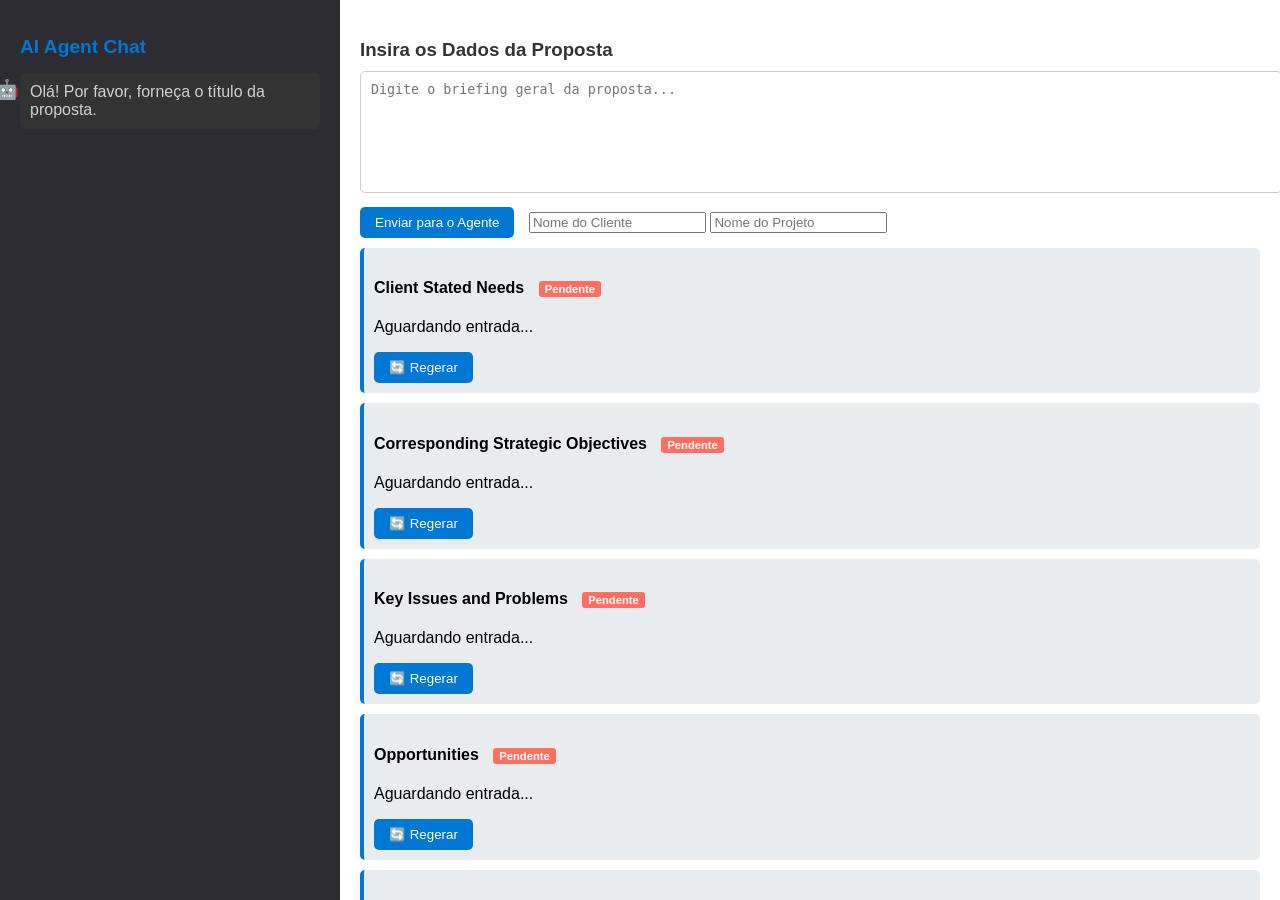
<file: frontend/index.html>
<!DOCTYPE html>
<html lang="en">
<head>
<meta charset="UTF-8">
<meta name="viewport" content="width=device-width, initial-scale=1.0">
<title>AI Proposal Assistant</title>
<style>
        body {
            font-family: 'Segoe UI', Tahoma, Geneva, Verdana, sans-serif;
            background: #f4f4f4;
            margin: 0;
            padding: 0;
            display: flex;
            height: 100vh;
        }
        .sidebar {
            width: 300px;
            background: #2c2c32;
            color: #d0d0d0;
            padding: 20px;
            overflow-y: auto;
        }
        .sidebar h2 {
            color: #0078d4;
            font-size: 1.2em;
            margin-bottom: 15px;
        }
        .agent-message {
            background: #333;
            padding: 10px;
            margin-bottom: 10px;
            border-radius: 5px;
            position: relative;
        }
        .agent-message::before {
            content: '🤖';
            position: absolute;
            left: -25px;
            top: 5px;
            font-size: 1.2em;
        }
        .input-area {
            flex-grow: 1;
            padding: 20px;
            background: #fff;
            overflow-y: auto;
        }
        .input-area h3 {
            color: #333;
            margin-bottom: 10px;
        }
        textarea {
            width: 100%;
            height: 100px;
            padding: 10px;
            margin-bottom: 10px;
            border: 1px solid #ccc;
            border-radius: 5px;
            resize: none;
        }
        button {
            background: #0078d4;
            color: white;
            border: none;
            padding: 8px 15px;
            border-radius: 5px;
            cursor: pointer;
            transition: background 0.3s;
            margin-right: 10px;
        }
        button:hover {
            background: #005bb5;
        }
        .organized-section {
            background: #e9ecef;
            padding: 10px;
            margin-top: 10px;
            border-left: 4px solid #0078d4;
            border-radius: 5px;
            position: relative;
        }
        .status {
            font-size: 0.7em;
            color: #fff;
            padding: 2px 6px;
            border-radius: 3px;
            margin-left: 10px;
        }
        .status.pending { background: #ff6f61; }
        .status.completed { background: #4caf50; }
        .loading {
            font-style: italic;
            color: #666;
        }
</style>
</head>
<body>
<div class="sidebar">
<h2>AI Agent Chat</h2>
<div class="agent-message" id="message-0">Olá! Por favor, forneça o título da proposta.</div>
<!-- More messages will be added dynamically -->
</div>
<div class="input-area">


<h3>Insira os Dados da Proposta</h3>
<textarea id="general-input" placeholder="Digite o briefing geral da proposta..."></textarea>
<button onclick="sendGeneralInput()">Enviar para o Agente</button>
<input id="client-name" placeholder="Nome do Cliente">
<input id="project-name" placeholder="Nome do Projeto">
<div class="organized-section" data-section="Client Stated Needs">
    <h4>Client Stated Needs <span class="status pending">Pendente</span></h4>
    <p id="clientNeeds">Aguardando entrada...</p>
    <button class="regenerate-btn" onclick="regenerateSection('Client Stated Needs')">🔄 Regerar</button>
</div>
<div class="organized-section" data-section="Corresponding Strategic Objectives">
    <h4>Corresponding Strategic Objectives <span class="status pending">Pendente</span></h4>
    <p id="strategicObjectives">Aguardando entrada...</p>
    <button class="regenerate-btn" onclick="regenerateSection('Corresponding Strategic Objectives')">🔄 Regerar</button>
</div>
<div class="organized-section" data-section="Key Issues and Problems">
    <h4>Key Issues and Problems <span class="status pending">Pendente</span></h4>
    <p id="keyIssues">Aguardando entrada...</p>
    <button class="regenerate-btn" onclick="regenerateSection('Key Issues and Problems')">🔄 Regerar</button>
</div>
<div class="organized-section" data-section="Opportunities">
    <h4>Opportunities <span class="status pending">Pendente</span></h4>
    <p id="opportunities">Aguardando entrada...</p>
    <button class="regenerate-btn" onclick="regenerateSection('Opportunities')">🔄 Regerar</button>
</div>
<div class="organized-section" data-section="Client Value Objectives">
    <h4>Client Value Objectives <span class="status pending">Pendente</span></h4>
    <p id="clientValueObjectives">Aguardando entrada...</p>
    <button class="regenerate-btn" onclick="regenerateSection('Client Value Objectives')">🔄 Regerar</button>
</div>
<div class="organized-section" data-section="Corresponding Solution Components">
    <h4>Corresponding Solution Components <span class="status pending">Pendente</span></h4>
    <p id="solutionComponents">Aguardando entrada...</p>
    <button class="regenerate-btn" onclick="regenerateSection('Corresponding Solution Components')">🔄 Regerar</button>
    <br/>
</div>
<!-- Adicione após as seções -->
<button id="generate-slide-btn" onclick="generateSlide()">🖼️ Gerar Slide</button>
<div id="slide-preview"></div>
<button onclick="prevSlide()">⬅️ Anterior  </button>
<!-- Adicione ao final da sua página principal -->
<button onclick="window.location.href='solution_price.html'">  Próximo ➡️</button>
<br/>
<br/>
<button onclick="saveCurrentSlide()">💾 Salvar Slide</button>
<button onclick="showHistory()">📜 Ver Histórico</button>
<div id="slide-history" style="display:none; background:#fff; border:1px solid #ccc; padding:10px; margin-top:10px;"></div>


</div>
</div>
 
<script>
        let dataIndex = 0;
        const sections = [
            "Client Stated Needs",
            "Corresponding Strategic Objectives",
            "Key Issues and Problems",
            "Opportunities",
            "Client Value Objectives",
            "Corresponding Solution Components"
        ];
        let slides = [];
        let currentSlide = 0;

        async function sendGeneralInput() {
            const generalInput = document.getElementById('general-input').value.trim();
            if (!generalInput) {
                alert("Por favor, digite o briefing geral da proposta.");
                return;
            }

            // Atualiza status para "Processando" em todas as seções
            sections.forEach(section => {
                const sectionDiv = document.querySelector(`.organized-section[data-section="${section}"]`);
                const contentP = sectionDiv.querySelector('p');
                const statusSpan = sectionDiv.querySelector('.status');
                contentP.textContent = "Processando...";
                statusSpan.textContent = "Processando";
                statusSpan.classList.remove('pending', 'completed');
                statusSpan.classList.add('pending');
            });

            try {
                const response = await fetch('http://localhost:8000/generate', {
                    method: 'POST',
                    headers: { 'Content-Type': 'application/json' },
                    body: JSON.stringify({ briefing: generalInput }),
                });

                if (!response.ok) {
                    throw new Error(`Erro na resposta: ${response.status}`);
                }

                const data = await response.json();
                // data é um objeto: { "Client Stated Needs": "...", ... }

                sections.forEach(section => {
                    const sectionDiv = document.querySelector(`.organized-section[data-section="${section}"]`);
                    const contentP = sectionDiv.querySelector('p');
                    const statusSpan = sectionDiv.querySelector('.status');
                    const promptDesc = data[`${section}_prompt`] || "";

                    if (data[section]) {
                        //contentP.textContent = data[section];
                        //contentP.innerHTML = `<strong>PROMPT:</strong> ${promptDesc}<br/><br/>${data[section]}`;
                        contentP.innerHTML = `${data[section]}`;
                        statusSpan.textContent = "Concluído";
                        statusSpan.classList.remove('pending');
                        statusSpan.classList.add('completed');
                    } else {
                        contentP.textContent = "Sem conteúdo gerado para essa seção.";
                        statusSpan.textContent = "Pendente";
                        statusSpan.classList.remove('completed');
                        statusSpan.classList.add('pending');
                    }
                });

            } catch (error) {
                alert("Erro ao processar a solicitação: " + error.message);
                // Reverte status para pendente
                sections.forEach(section => {
                    const sectionDiv = document.querySelector(`.organized-section[data-section="${section}"]`);
                    const contentP = sectionDiv.querySelector('p');
                    const statusSpan = sectionDiv.querySelector('.status');
                    contentP.textContent = "Aguardando entrada...";
                    statusSpan.textContent = "Pendente";
                    statusSpan.classList.remove('completed');
                    statusSpan.classList.add('pending');
                });
            }
        }
        
        async function regenerateSection(section) {
            const generalInput = document.getElementById('general-input').value.trim();
            if (!generalInput) {
                alert("Por favor, digite o briefing geral da proposta para regerar a seção.");
                return;
            }
            const sectionDiv = document.querySelector(`.organized-section[data-section="${section}"]`);
            const contentP = sectionDiv.querySelector('p');
            const statusSpan = sectionDiv.querySelector('.status');
            contentP.textContent = "Processando...";
            statusSpan.textContent = "Processando";
            statusSpan.classList.remove('pending', 'completed');
            statusSpan.classList.add('pending');

            try {
                const response = await fetch('http://localhost:8000/generate-section', {
                    method: 'POST',
                    headers: { 'Content-Type': 'application/json' },
                    body: JSON.stringify({ section: section, content: generalInput }),
                });

                if (!response.ok) {
                    throw new Error(`Erro na resposta: ${response.status}`);
                }

                const data = await response.json();
                const promptDesc = data.prompt || "";
                if (data.refined_text) {
                    //contentP.innerHTML = `<strong>PROMPT:</strong> ${promptDesc}<br/><br/>${data.refined_text}`;
                    contentP.innerHTML = `${data.refined_text}`;
                    statusSpan.textContent = "Concluído";
                    statusSpan.classList.remove('pending');
                    statusSpan.classList.add('completed');
                } else {
                    contentP.textContent = "Sem conteúdo gerado para essa seção.";
                    statusSpan.textContent = "Pendente";
                    statusSpan.classList.remove('completed');
                    statusSpan.classList.add('pending');
                }
            } catch (error) {
                contentP.textContent = "Erro ao processar.";
                statusSpan.textContent = "Pendente";
                statusSpan.classList.remove('completed');
                statusSpan.classList.add('pending');
            }
        }
        
        function showSlide(index) {
            const preview = document.getElementById('slide-preview');
            preview.innerHTML = slides[index] || "<em>Nenhum slide gerado ainda.</em>";
        }

        async function generateSlide() {
            // Coleta os textos das seções
            const slideData = {};
            sections.forEach(section => {
                const sectionDiv = document.querySelector(`.organized-section[data-section="${section}"]`);
                const contentP = sectionDiv.querySelector('p');
                slideData[section] = contentP.innerHTML;
            });

            try {
                const response = await fetch('http://localhost:8000/generate-slide', {
                    method: 'POST',
                    headers: { 'Content-Type': 'application/json' },
                    body: JSON.stringify(slideData),
                });

                if (!response.ok) {
                    throw new Error(`Erro ao gerar slide: ${response.status}`);
                }

                const data = await response.json();
                // Exibe o slide gerado (HTML ou imagem)
                slides.push(data.slide_html);
                currentSlide = slides.length - 1;
                showSlide(currentSlide);

                // Salva no backend
                await fetch('http://localhost:8000/save-slide', {
                    method: 'POST',
                    headers: { 'Content-Type': 'application/json' },
                    body: JSON.stringify({
                        client_name: document.getElementById('client-name').value,
                        project_name: document.getElementById('project-name').value,
                        slide_html: data.slide_html
                    }),
                });
            } catch (error) {
                document.getElementById('slide-preview').innerHTML = "Erro ao gerar slide.";
            }
        }

        function nextSlide() {
            if (currentSlide < slides.length - 1) {
                currentSlide++;
                showSlide(currentSlide);
            }
        }

        function prevSlide() {
            if (currentSlide > 0) {
                currentSlide--;
                showSlide(currentSlide);
            }
        }

        async function saveCurrentSlide() {
            if (!slides[currentSlide]) return;
            await fetch('http://localhost:8000/save-slide', {
                method: 'POST',
                headers: { 'Content-Type': 'application/json' },
                body: JSON.stringify({
                    client_name: document.getElementById('client-name').value,
                    project_name: document.getElementById('project-name').value,
                    slide_html: slides[currentSlide]
                }),
            });
            alert("Slide salvo!");
        }

        async function showHistory() {
            const client = document.getElementById('client-name').value;
            const project = document.getElementById('project-name').value;
            const response = await fetch(`http://localhost:8000/get-slides?client_name=${encodeURIComponent(client)}&project_name=${encodeURIComponent(project)}`);
            const data = await response.json();
            const historyDiv = document.getElementById('slide-history');
            historyDiv.innerHTML = "<h4>Histórico de Slides</h4>" + (data.slides.length ? data.slides.map((s, i) => `<div><b>Slide ${i+1}</b><div>${s}</div></div>`).join("<hr>") : "<em>Nenhum slide salvo.</em>");
            historyDiv.style.display = "block";
        }

        document.querySelector('textarea').addEventListener('keypress', (e) => {
            if (e.key === 'Enter' && !e.shiftKey) {
                e.preventDefault();
                sendGeneralInput();
            }
        });

        function autoFillClientAndProject() {
            const text = document.getElementById('general-input').value;
            // Exemplo: busca por "Client Name:" e "Opportunity Name:"
            const clientMatch = text.match(/Client Name:\\s*(.+)/i);
            const projectMatch = text.match(/Opportunity Name:\\s*(.+)/i);

            if (clientMatch) {
                document.getElementById('client-name').value = clientMatch[1].trim();
            }
            if (projectMatch) {
                document.getElementById('project-name').value = projectMatch[1].trim();
            }
        }

        // Chame ao colar ou ao perder foco do textarea
        document.getElementById('general-input').addEventListener('input', autoFillClientAndProject);
        document.getElementById('general-input').addEventListener('blur', autoFillClientAndProject);
</script>
</body>
</html>
</file>
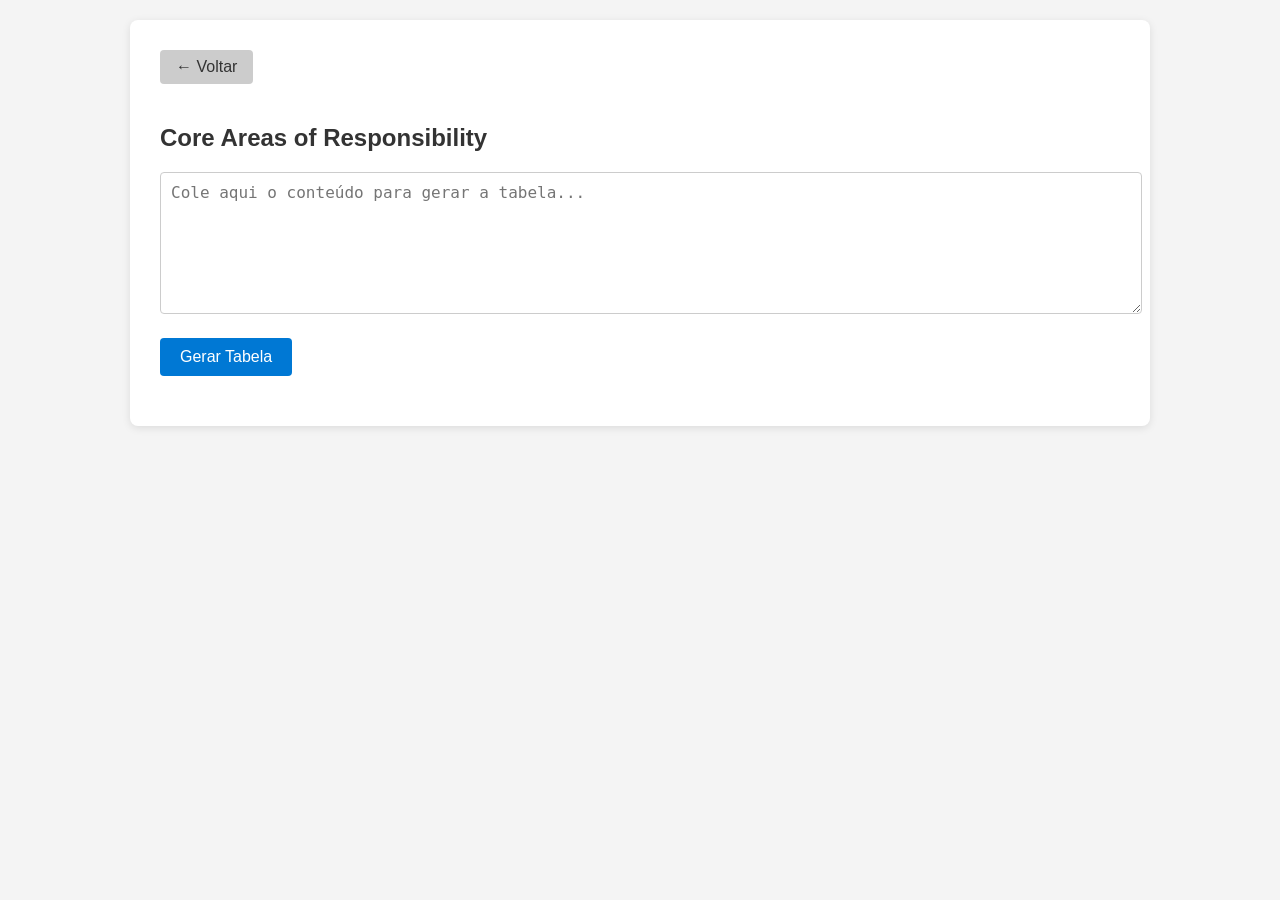
<file: frontend/core_areas.html>
<!DOCTYPE html>
<html lang="pt-br">
<head>
    <meta charset="UTF-8">
    <title>Core Areas of Responsibility</title>
    <style>
        body {
            font-family: 'Segoe UI', Tahoma, Geneva, Verdana, sans-serif;
            background-color: #f4f4f4;
            margin: 0;
            padding: 20px;
        }
        .container {
            max-width: 960px;
            margin: auto;
            background-color: #fff;
            padding: 30px;
            border-radius: 8px;
            box-shadow: 0 2px 8px rgba(0,0,0,0.1);
        }
        h2 {
            color: #333;
            margin-bottom: 20px;
        }
        textarea {
            width: 100%;
            height: 120px;
            padding: 10px;
            font-size: 16px;
            margin-bottom: 20px;
            border: 1px solid #ccc;
            border-radius: 4px;
            resize: vertical;
        }
        button {
            background-color: #0078D4;
            color: white;
            padding: 10px 20px;
            font-size: 16px;
            border: none;
            border-radius: 4px;
            cursor: pointer;
            margin-bottom: 20px;
        }
        button:hover {
            background-color: #005a9e;
        }
        table {
            width: 100%;
            border-collapse: collapse;
            margin-top: 20px;
        }
        th, td {
            border: 1px solid #ddd;
            padding: 12px;
            text-align: left;
            vertical-align: top;
        }
        th {
            background-color: #0078D4;
            color: white;
        }
        .back-button {
            margin-bottom: 20px;
            display: inline-block;
            background-color: #ccc;
            color: #333;
            padding: 8px 16px;
            text-decoration: none;
            border-radius: 4px;
        }
        .back-button:hover {
            background-color: #bbb;
        }
    </style>
</head>
<body>
    <div class="container">
        <a href="solution_price.html" class="back-button">← Voltar</a>
        <h2>Core Areas of Responsibility</h2>
        <textarea id="briefingInput" placeholder="Cole aqui o conteúdo para gerar a tabela..."></textarea>
        <button onclick="gerarTabela()">Gerar Tabela</button>
        <div id="tabelaResultado"></div>
    </div>

    <script>
        async function gerarTabela() {
            const briefing = document.getElementById("briefingInput").value;

            const response = await fetch("http://localhost:8000/generate-section", {
                method: "POST",
                headers: {
                    "Content-Type": "application/json"
                },
                body: JSON.stringify({
                    section: "Core Areas of Responsibility",
                    content: briefing
                })
            });

            const data = await response.json();
            document.getElementById("tabelaResultado").innerHTML = data.refined_text;
        }
    </script>
</body>
</html>
</file>
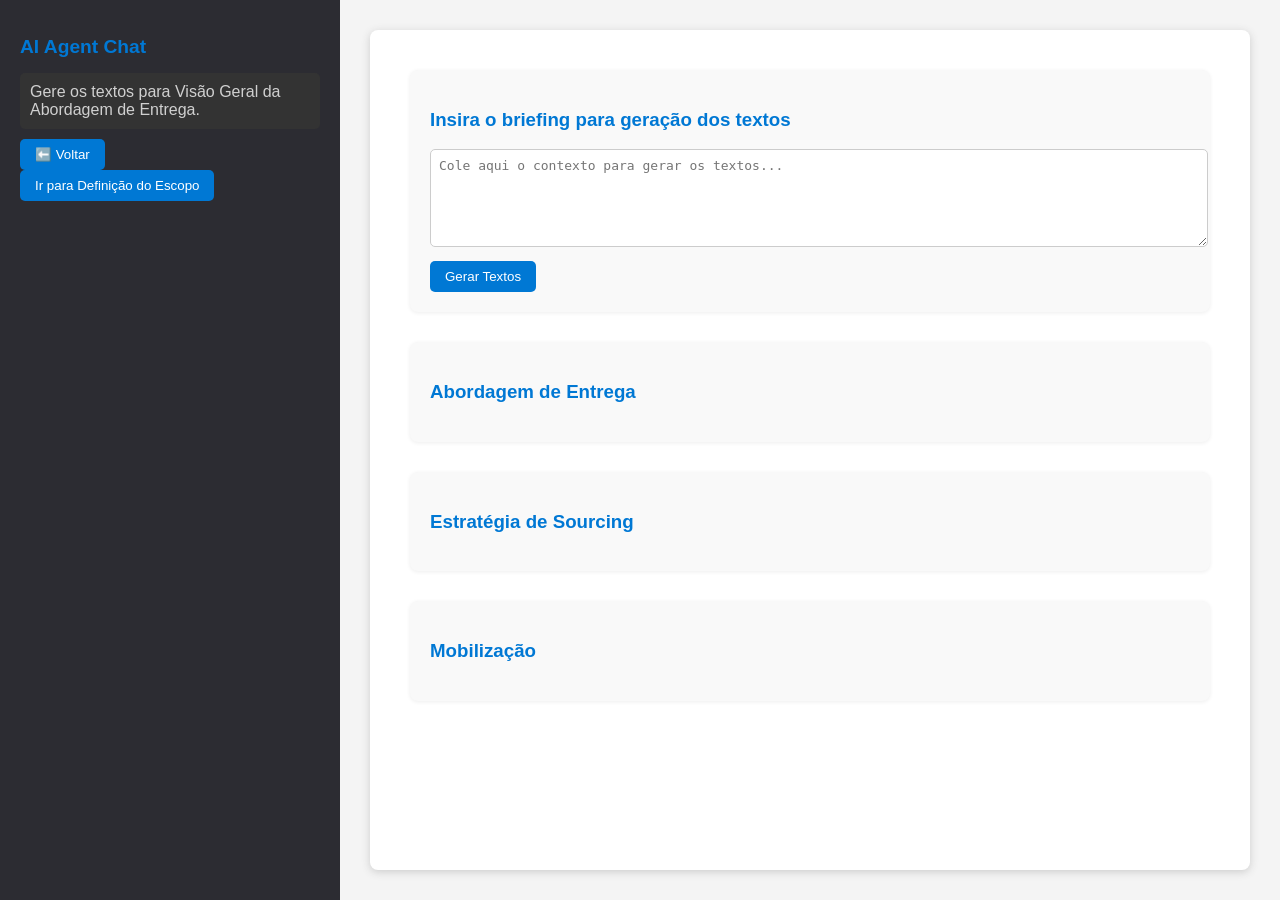
<file: frontend/delivery_overview.html>
<!DOCTYPE html>
<html lang="pt-br">
<head>
    <meta charset="UTF-8">
    <title>Visão Geral da Abordagem de Entrega</title>
    <style>
        body {
            font-family: 'Segoe UI', Tahoma, Geneva, Verdana, sans-serif;
            background: #f4f4f4;
            margin: 0;
            padding: 0;
            display: flex;
            height: 100vh;
        }
        .sidebar {
            width: 300px;
            background: #2c2c32;
            color: #d0d0d0;
            padding: 20px;
            overflow-y: auto;
        }
        .sidebar h2 {
            color: #0078d4;
            font-size: 1.2em;
            margin-bottom: 15px;
        }
        .agent-message {
            background: #333;
            padding: 10px;
            margin-bottom: 10px;
            border-radius: 5px;
        }
        .input-area {
            flex: 1;
            padding: 40px;
            background: #fff;
            border-radius: 8px;
            margin: 30px;
            box-shadow: 0 2px 8px #ccc;
            display: flex;
            flex-direction: column;
            gap: 20px;
        }
        h3 {
            color: #0078d4;
        }
        textarea {
            width: 100%;
            height: 80px;
            margin-bottom: 10px;
            font-size: 1em;
            border-radius: 5px;
            border: 1px solid #ccc;
            padding: 8px;
        }
        button {
            background: #0078d4;
            color: #fff;
            border: none;
            padding: 8px 15px;
            border-radius: 5px;
            cursor: pointer;
            margin-right: 10px;
        }
        button:hover {
            background: #005bb5;
        }
        .section {
            background: #f9f9f9;
            border-radius: 8px;
            padding: 20px;
            margin-bottom: 10px;
            box-shadow: 0 1px 4px #eee;
        }
        .result-area {
            margin-top: 10px;
        }
    </style>
</head>
<body>
    <div class="sidebar">
        <h2>AI Agent Chat</h2>
        <div class="agent-message">Gere os textos para Visão Geral da Abordagem de Entrega.</div>
        <button onclick="window.location.href='index.html'">⬅️ Voltar</button>
        <button onclick="window.location.href='scope_definition.html'" class="back-button">Ir para Definição do Escopo</button>
    </div>
    <div class="input-area">
        <div class="section">
            <h3>Insira o briefing para geração dos textos</h3>
            <textarea id="delivery-input" placeholder="Cole aqui o contexto para gerar os textos..."></textarea>
            <button onclick="generateDeliveryTexts()">Gerar Textos</button>
        </div>
        <div class="section">
            <h3>Abordagem de Entrega</h3>
            <div id="delivery-approach" class="result-area"></div>
        </div>
        <div class="section">
            <h3>Estratégia de Sourcing</h3>
            <div id="sourcing-strategy" class="result-area"></div>
        </div>
        <div class="section">
            <h3>Mobilização</h3>
            <div id="mobilization" class="result-area"></div>
        </div>
    </div>
    <script>
        async function generateDeliveryTexts() {
            const content = document.getElementById('delivery-input').value;

            // Abordagem de Entrega
            let resp = await fetch('http://localhost:8000/generate-section', {
                method: 'POST',
                headers: { 'Content-Type': 'application/json' },
                body: JSON.stringify({ section: "Abordagem de Entrega", content })
            });
            let data = await resp.json();
            document.getElementById('delivery-approach').innerHTML = data.refined_text;

            // Estratégia de Sourcing
            resp = await fetch('http://localhost:8000/generate-section', {
                method: 'POST',
                headers: { 'Content-Type': 'application/json' },
                body: JSON.stringify({ section: "Estratégia de Sourcing", content })
            });
            data = await resp.json();
            document.getElementById('sourcing-strategy').innerHTML = data.refined_text;

            // Mobilização
            resp = await fetch('http://localhost:8000/generate-section', {
                method: 'POST',
                headers: { 'Content-Type': 'application/json' },
                body: JSON.stringify({ section: "Mobilização", content })
            });
            data = await resp.json();
            document.getElementById('mobilization').innerHTML = data.refined_text;
        }
    </script>
</body>
</html>
</file>
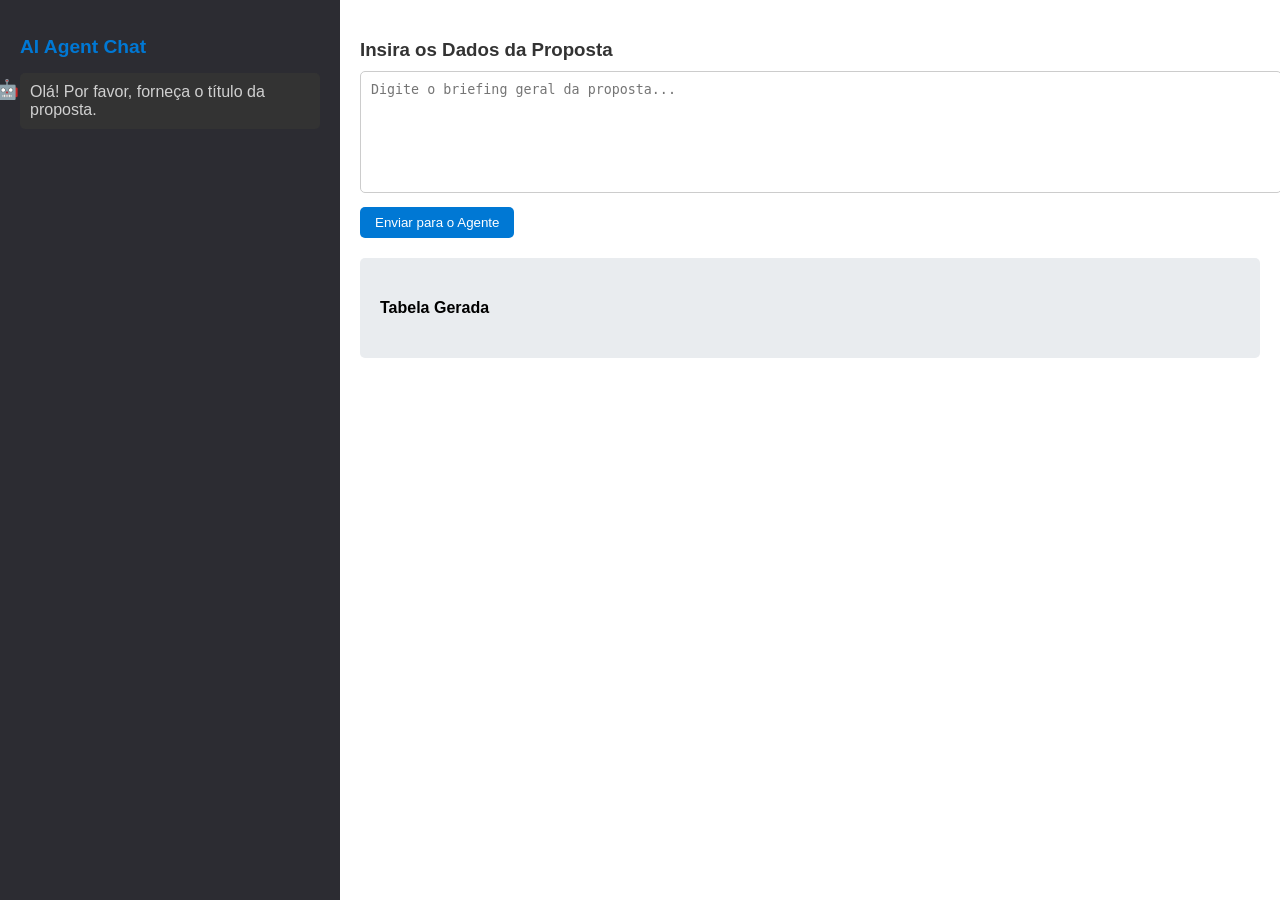
<file: frontend/dependencies.html>
<!DOCTYPE html>
<html lang="en">
<head>
    <meta charset="UTF-8">
    <meta name="viewport" content="width=device-width, initial-scale=1.0">
    <title>Principais Dependências/Obrigações Externas</title>
    <style>
        body {
            font-family: 'Segoe UI', Tahoma, Geneva, Verdana, sans-serif;
            background: #f4f4f4;
            margin: 0;
            padding: 0;
            display: flex;
            height: 100vh;
        }
        .sidebar {
            width: 300px;
            background: #2c2c32;
            color: #d0d0d0;
            padding: 20px;
            overflow-y: auto;
        }
        .sidebar h2 {
            color: #0078d4;
            font-size: 1.2em;
            margin-bottom: 15px;
        }
        .agent-message {
            background: #333;
            padding: 10px;
            margin-bottom: 10px;
            border-radius: 5px;
            position: relative;
        }
        .agent-message::before {
            content: '🤖';
            position: absolute;
            left: -25px;
            top: 5px;
            font-size: 1.2em;
        }
        .input-area {
            flex-grow: 1;
            padding: 20px;
            background: #fff;
            overflow-y: auto;
        }
        .input-area h3 {
            color: #333;
            margin-bottom: 10px;
        }
        textarea {
            width: 100%;
            height: 100px;
            padding: 10px;
            margin-bottom: 10px;
            border: 1px solid #ccc;
            border-radius: 5px;
            resize: none;
        }
        button {
            background: #0078d4;
            color: white;
            border: none;
            padding: 8px 15px;
            border-radius: 5px;
            cursor: pointer;
            transition: background 0.3s;
            margin-right: 10px;
        }
        button:hover {
            background: #005bb5;
        }
        .table-container {
            margin-top: 20px;
            background: #e9ecef;
            padding: 20px;
            border-radius: 5px;
        }
        table {
            width: 100%;
            border-collapse: collapse;
            margin-top: 10px;
        }
        th, td {
            text-align: left;
            padding: 10px;
            border: 1px solid #ccc;
        }
        th {
            background: #0078d4;
            color: white;
        }
        tr:nth-child(even) {
            background: #f4f4f4;
        }
        tr:nth-child(odd) {
            background: #fff;
        }
    </style>
</head>
<body>
    <div class="sidebar">
        <h2>AI Agent Chat</h2>
        <div class="agent-message" id="message-0">Olá! Por favor, forneça o título da proposta.</div>
    </div>
    <div class="input-area">
        <h3>Insira os Dados da Proposta</h3>
        <form id="briefing-form">
            <textarea id="briefing" name="briefing" rows="6" placeholder="Digite o briefing geral da proposta..." required></textarea>
            <button type="submit">Enviar para o Agente</button>
        </form>
        <div id="table-container" class="table-container">
            <h4>Tabela Gerada</h4>
            <div id="generated-table">
                <!-- A tabela gerada será inserida aqui -->
            </div>
        </div>
    </div>
    <script>
        document.getElementById('briefing-form').addEventListener('submit', async function(event) {
            event.preventDefault();
            const briefing = document.getElementById('briefing').value;

            try {
                const response = await fetch('http://127.0.0.1:8000/generate-section', {
                    method: 'POST',
                    headers: {
                        'Content-Type': 'application/json'
                    },
                    body: JSON.stringify({ section: "Principais Dependências/Obrigações Externas", content: briefing })
                });

                if (response.ok) {
                    const data = await response.json();
                    document.getElementById('generated-table').innerHTML = data.refined_text;
                } else {
                    alert('Erro ao gerar a tabela. Verifique o backend.');
                }
            } catch (error) {
                console.error('Erro:', error);
                alert('Erro ao conectar ao backend.');
            }
        });
    </script>
</body>
</html>
</file>
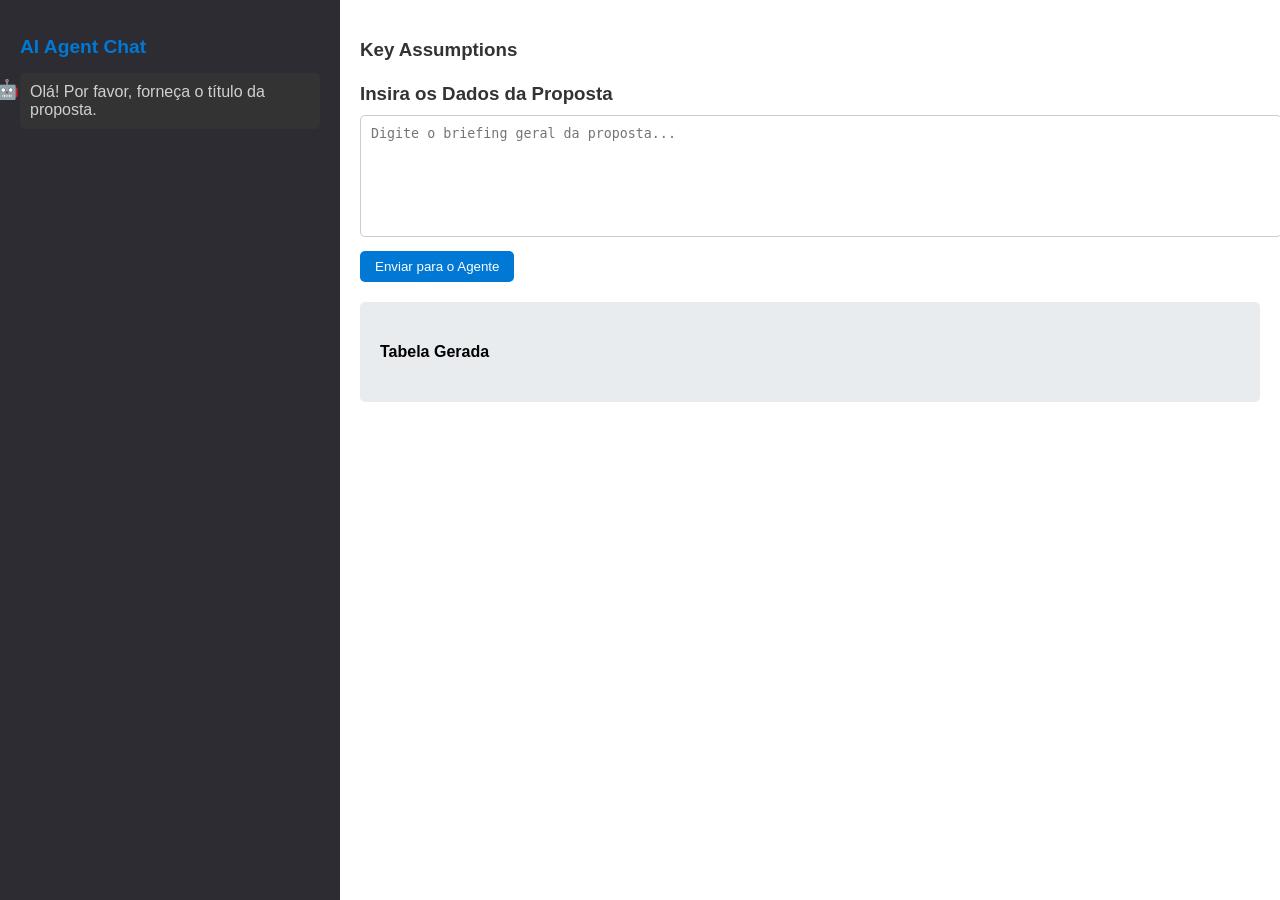
<file: frontend/key_assumptions.html>
<!DOCTYPE html>
<html lang="en">
<head>
    <meta charset="UTF-8">
    <meta name="viewport" content="width=device-width, initial-scale=1.0">
    <title>Key Assumptions</title>
    <style>
        body {
            font-family: 'Segoe UI', Tahoma, Geneva, Verdana, sans-serif;
            background: #f4f4f4;
            margin: 0;
            padding: 0;
            display: flex;
            height: 100vh;
        }
        .sidebar {
            width: 300px;
            background: #2c2c32;
            color: #d0d0d0;
            padding: 20px;
            overflow-y: auto;
        }
        .sidebar h2 {
            color: #0078d4;
            font-size: 1.2em;
            margin-bottom: 15px;
        }
        .agent-message {
            background: #333;
            padding: 10px;
            margin-bottom: 10px;
            border-radius: 5px;
            position: relative;
        }
        .agent-message::before {
            content: '🤖';
            position: absolute;
            left: -25px;
            top: 5px;
            font-size: 1.2em;
        }
        .input-area {
            flex-grow: 1;
            padding: 20px;
            background: #fff;
            overflow-y: auto;
        }
        .input-area h3 {
            color: #333;
            margin-bottom: 10px;
        }
        textarea {
            width: 100%;
            height: 100px;
            padding: 10px;
            margin-bottom: 10px;
            border: 1px solid #ccc;
            border-radius: 5px;
            resize: none;
        }
        button {
            background: #0078d4;
            color: white;
            border: none;
            padding: 8px 15px;
            border-radius: 5px;
            cursor: pointer;
            transition: background 0.3s;
            margin-right: 10px;
        }
        button:hover {
            background: #005bb5;
        }
        .table-container {
            margin-top: 20px;
            background: #e9ecef;
            padding: 20px;
            border-radius: 5px;
        }
        table {
            width: 100%;
            border-collapse: collapse;
            margin-top: 10px;
        }
        th, td {
            text-align: left;
            padding: 10px;
            border: 1px solid #ccc;
        }
        th {
            background: #0078d4;
            color: white;
        }
        tr:nth-child(even) {
            background: #f4f4f4;
        }
        tr:nth-child(odd) {
            background: #fff;
        }
    </style>
</head>
<body>
    <div class="sidebar">
        <h2>AI Agent Chat</h2>
        <div class="agent-message" id="message-0">Olá! Por favor, forneça o título da proposta.</div>
    </div>
    <div class="input-area">
        <h3>Key Assumptions <br /><br /> Insira os Dados da Proposta</h3>
        <form id="briefing-form">
            <textarea id="briefing" name="briefing" rows="6" placeholder="Digite o briefing geral da proposta..." required></textarea>
            <button type="submit">Enviar para o Agente</button>
        </form>
        <div id="table-container" class="table-container">
            <h4>Tabela Gerada</h4>
            <div id="generated-table">
                <!-- A tabela gerada será inserida aqui -->
            </div>
        </div>
    </div>
    <script>
        document.getElementById('briefing-form').addEventListener('submit', async function(event) {
            event.preventDefault();
            const briefing = document.getElementById('briefing').value;

            try {
                const response = await fetch('http://127.0.0.1:8000/generate-section', {
                    method: 'POST',
                    headers: {
                        'Content-Type': 'application/json'
                    },
                    body: JSON.stringify({ section: "Key Assumptions", content: briefing })
                });

                if (response.ok) {
                    const data = await response.json();
                    document.getElementById('generated-table').innerHTML = data.refined_text;
                } else {
                    alert('Erro ao gerar a tabela. Verifique o backend.');
                }
            } catch (error) {
                console.error('Erro:', error);
                alert('Erro ao conectar ao backend.');
            }
        });
    </script>
</body>
</html>
</file>
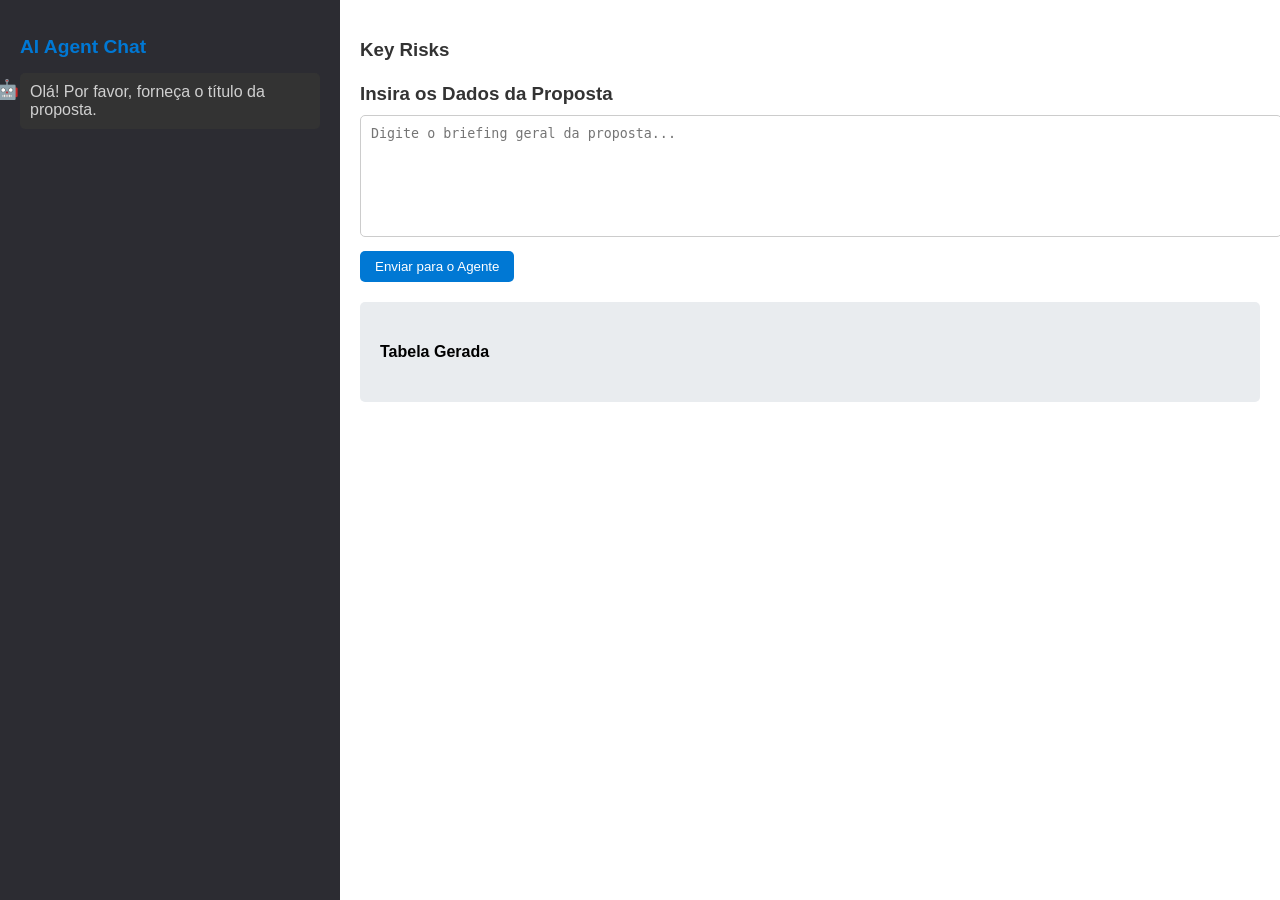
<file: frontend/key_risks.html>
<!DOCTYPE html>
<html lang="en">
<head>
    <meta charset="UTF-8">
    <meta name="viewport" content="width=device-width, initial-scale=1.0">
    <title>Riscos Chaves</title>
    <style>
        body {
            font-family: 'Segoe UI', Tahoma, Geneva, Verdana, sans-serif;
            background: #f4f4f4;
            margin: 0;
            padding: 0;
            display: flex;
            height: 100vh;
        }
        .sidebar {
            width: 300px;
            background: #2c2c32;
            color: #d0d0d0;
            padding: 20px;
            overflow-y: auto;
        }
        .sidebar h2 {
            color: #0078d4;
            font-size: 1.2em;
            margin-bottom: 15px;
        }
        .agent-message {
            background: #333;
            padding: 10px;
            margin-bottom: 10px;
            border-radius: 5px;
            position: relative;
        }
        .agent-message::before {
            content: '🤖';
            position: absolute;
            left: -25px;
            top: 5px;
            font-size: 1.2em;
        }
        .input-area {
            flex-grow: 1;
            padding: 20px;
            background: #fff;
            overflow-y: auto;
        }
        .input-area h3 {
            color: #333;
            margin-bottom: 10px;
        }
        textarea {
            width: 100%;
            height: 100px;
            padding: 10px;
            margin-bottom: 10px;
            border: 1px solid #ccc;
            border-radius: 5px;
            resize: none;
        }
        button {
            background: #0078d4;
            color: white;
            border: none;
            padding: 8px 15px;
            border-radius: 5px;
            cursor: pointer;
            transition: background 0.3s;
            margin-right: 10px;
        }
        button:hover {
            background: #005bb5;
        }
        .table-container {
            margin-top: 20px;
            background: #e9ecef;
            padding: 20px;
            border-radius: 5px;
        }
        table {
            width: 100%;
            border-collapse: collapse;
            margin-top: 10px;
        }
        th, td {
            text-align: left;
            padding: 10px;
            border: 1px solid #ccc;
        }
        th {
            background: #0078d4;
            color: white;
        }
        tr:nth-child(even) {
            background: #f4f4f4;
        }
        tr:nth-child(odd) {
            background: #fff;
        }
    </style>
</head>
<body>
    <div class="sidebar">
        <h2>AI Agent Chat</h2>
        <div class="agent-message" id="message-0">Olá! Por favor, forneça o título da proposta.</div>
    </div>
    <div class="input-area">
        <h3>Key Risks <br /><br /> Insira os Dados da Proposta</h3>
        <form id="briefing-form">
            <textarea id="briefing" name="briefing" rows="6" placeholder="Digite o briefing geral da proposta..." required></textarea>
            <button type="submit">Enviar para o Agente</button>
        </form>
        <div id="table-container" class="table-container">
            <h4>Tabela Gerada</h4>
            <div id="generated-table">
                <!-- A tabela gerada será inserida aqui -->
            </div>
        </div>
    </div>
    <script>
        document.getElementById('briefing-form').addEventListener('submit', async function(event) {
            event.preventDefault();
            const briefing = document.getElementById('briefing').value;

            try {
                const response = await fetch('http://127.0.0.1:8000/generate-section', {
                    method: 'POST',
                    headers: {
                        'Content-Type': 'application/json'
                    },
                    body: JSON.stringify({ section: "Riscos Chaves", content: briefing })
                });

                if (response.ok) {
                    const data = await response.json();
                    document.getElementById('generated-table').innerHTML = data.refined_text;
                } else {
                    alert('Erro ao gerar a tabela. Verifique o backend.');
                }
            } catch (error) {
                console.error('Erro:', error);
                alert('Erro ao conectar ao backend.');
            }
        });
    </script>
</body>
</html>
</file>
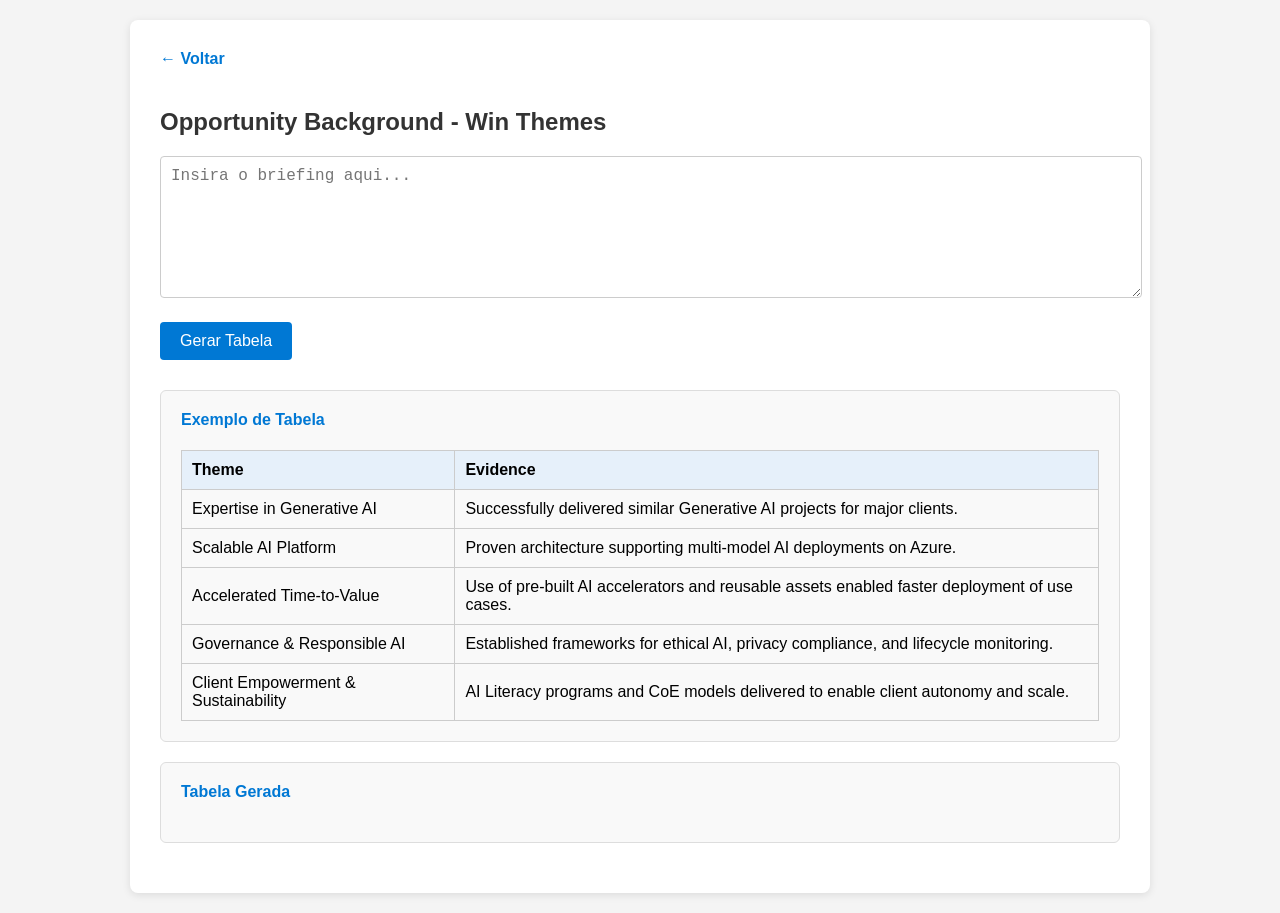
<file: frontend/opportunity_background.html>
<!DOCTYPE html>
<html lang="pt-br">
<head>
    <meta charset="UTF-8">
    <title>Opportunity Background - Win Themes</title>
    <style>
        body {
            font-family: 'Segoe UI', Tahoma, Geneva, Verdana, sans-serif;
            background-color: #f4f4f4;
            margin: 0;
            padding: 20px;
        }
        .container {
            max-width: 960px;
            margin: auto;
            background-color: #fff;
            padding: 30px;
            border-radius: 8px;
            box-shadow: 0 2px 8px rgba(0,0,0,0.1);
        }
        h2 {
            color: #333;
            margin-bottom: 20px;
        }
        textarea {
            width: 100%;
            height: 120px;
            padding: 10px;
            font-size: 16px;
            margin-bottom: 20px;
            border: 1px solid #ccc;
            border-radius: 4px;
            resize: vertical;
        }
        button {
            background-color: #0078D4;
            color: white;
            padding: 10px 20px;
            font-size: 16px;
            border: none;
            border-radius: 4px;
            cursor: pointer;
            margin-bottom: 30px;
        }
        button:hover {
            background-color: #005a9e;
        }
        .section {
            background-color: #f9f9f9;
            padding: 20px;
            border-radius: 6px;
            margin-bottom: 20px;
            border: 1px solid #ddd;
        }
        .section h4 {
            margin-top: 0;
            color: #0078D4;
        }
        .back-button {
            display: inline-block;
            margin-bottom: 20px;
            text-decoration: none;
            color: #0078D4;
            font-weight: bold;
        }
        table {
            width: 100%;
            border-collapse: collapse;
            margin-top: 15px;
        }
        th, td {
            border: 1px solid #ccc;
            padding: 10px;
            text-align: left;
        }
        th {
            background-color: #e6f0fa;
        }
    </style>
</head>
<body>
    <div class="container">
        <a href="solution_price.html" class="back-button">← Voltar</a>
        <h2>Opportunity Background - Win Themes</h2>

        <textarea id="briefingInput" placeholder="Insira o briefing aqui..."></textarea>
        <button onclick="gerarTabela()">Gerar Tabela</button>

        <div class="section">
            <h4>Exemplo de Tabela</h4>
            <table>
                <thead>
                    <tr>
                        <th>Theme</th>
                        <th>Evidence</th>
                    </tr>
                </thead>
                <tbody>
                    <tr>
                        <td>Expertise in Generative AI</td>
                        <td>Successfully delivered similar Generative AI projects for major clients.</td>
                    </tr>
                    <tr>
                        <td>Scalable AI Platform</td>
                        <td>Proven architecture supporting multi-model AI deployments on Azure.</td>
                    </tr>
                    <tr>
                        <td>Accelerated Time-to-Value</td>
                        <td>Use of pre-built AI accelerators and reusable assets enabled faster deployment of use cases.</td>
                    </tr>
                    <tr>
                        <td>Governance &amp; Responsible AI</td>
                        <td>Established frameworks for ethical AI, privacy compliance, and lifecycle monitoring.</td>
                    </tr>
                    <tr>
                        <td>Client Empowerment &amp; Sustainability</td>
                        <td>AI Literacy programs and CoE models delivered to enable client autonomy and scale.</td>
                    </tr>
                </tbody>
            </table>
        </div>

        <div class="section">
            <h4>Tabela Gerada</h4>
            <div id="tabelaOutput"></div>
        </div>
    </div>

    <script>
        async function gerarTabela() {
            const briefing = document.getElementById("briefingInput").value;

            const response = await fetch("http://localhost:8000/generate-section", {
                method: "POST",
                headers: {
                    "Content-Type": "application/json"
                },
                body: JSON.stringify({
                    section: "Opportunity Background - Win Themes",
                    content: briefing
                })
            });

            const data = await response.json();
            document.getElementById("tabelaOutput").innerHTML = data.refined_text;
        }
    </script>
</body>
</html>
</file>
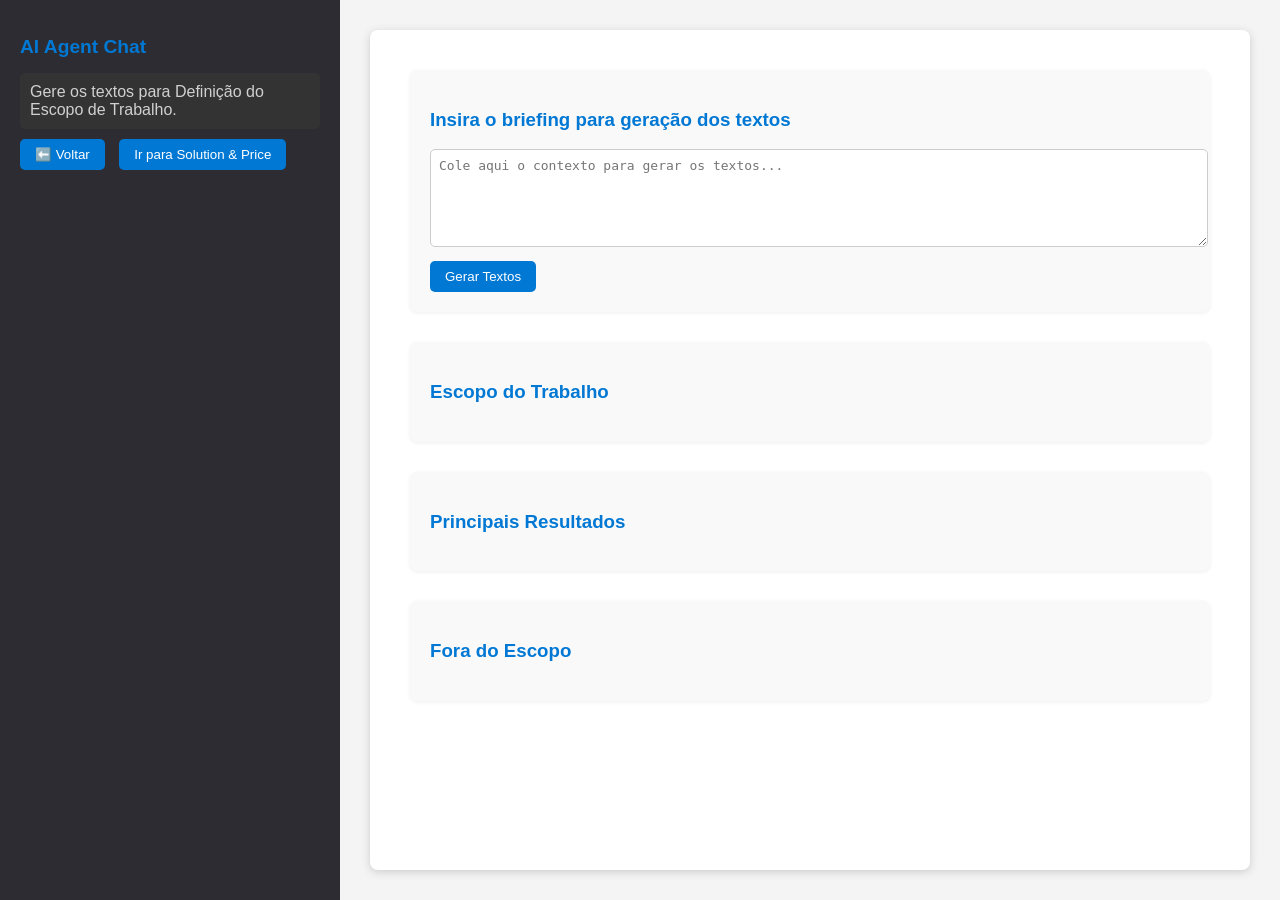
<file: frontend/scope_definition.html>
<!DOCTYPE html>
<html lang="pt-br">
<head>
    <meta charset="UTF-8">
    <title>Definição do Escopo de Trabalho</title>
    <style>
        body {
            font-family: 'Segoe UI', Tahoma, Geneva, Verdana, sans-serif;
            background: #f4f4f4;
            margin: 0;
            padding: 0;
            display: flex;
            height: 100vh;
        }
        .sidebar {
            width: 300px;
            background: #2c2c32;
            color: #d0d0d0;
            padding: 20px;
            overflow-y: auto;
        }
        .sidebar h2 {
            color: #0078d4;
            font-size: 1.2em;
            margin-bottom: 15px;
        }
        .agent-message {
            background: #333;
            padding: 10px;
            margin-bottom: 10px;
            border-radius: 5px;
        }
        .input-area {
            flex: 1;
            padding: 40px;
            background: #fff;
            border-radius: 8px;
            margin: 30px;
            box-shadow: 0 2px 8px #ccc;
            display: flex;
            flex-direction: column;
            gap: 20px;
        }
        h3 {
            color: #0078d4;
        }
        textarea {
            width: 100%;
            height: 80px;
            margin-bottom: 10px;
            font-size: 1em;
            border-radius: 5px;
            border: 1px solid #ccc;
            padding: 8px;
        }
        button {
            background: #0078d4;
            color: #fff;
            border: none;
            padding: 8px 15px;
            border-radius: 5px;
            cursor: pointer;
            margin-right: 10px;
        }
        button:hover {
            background: #005bb5;
        }
        .section {
            background: #f9f9f9;
            border-radius: 8px;
            padding: 20px;
            margin-bottom: 10px;
            box-shadow: 0 1px 4px #eee;
        }
        .result-area {
            margin-top: 10px;
        }
    </style>
</head>
<body>
    <div class="sidebar">
        <h2>AI Agent Chat</h2>
        <div class="agent-message">Gere os textos para Definição do Escopo de Trabalho.</div>
        <button onclick="window.location.href='index.html'">⬅️ Voltar</button>
        <button onclick="window.location.href='solution_price.html'" class="back-button">Ir para Solution & Price</button>
    </div>
    <div class="input-area">
        <div class="section">
            <h3>Insira o briefing para geração dos textos</h3>
            <textarea id="scope-input" placeholder="Cole aqui o contexto para gerar os textos..."></textarea>
            <button onclick="generateScopeTexts()">Gerar Textos</button>
        </div>
        <div class="section">
            <h3>Escopo do Trabalho</h3>
            <div id="scope-work" class="result-area"></div>
        </div>
        <div class="section">
            <h3>Principais Resultados</h3>
            <div id="key-results" class="result-area"></div>
        </div>
        <div class="section">
            <h3>Fora do Escopo</h3>
            <div id="out-of-scope" class="result-area"></div>
        </div>
    </div>
    <script>
        async function generateScopeTexts() {
            const content = document.getElementById('scope-input').value;

            // Escopo do Trabalho
            let resp = await fetch('http://localhost:8000/generate-section', {
                method: 'POST',
                headers: { 'Content-Type': 'application/json' },
                body: JSON.stringify({ section: "Escopo do Trabalho", content })
            });
            let data = await resp.json();
            document.getElementById('scope-work').innerHTML = data.refined_text;

            // Principais Resultados
            resp = await fetch('http://localhost:8000/generate-section', {
                method: 'POST',
                headers: { 'Content-Type': 'application/json' },
                body: JSON.stringify({ section: "Principais Resultados", content })
            });
            data = await resp.json();
            document.getElementById('key-results').innerHTML = data.refined_text;

            // Fora do Escopo
            resp = await fetch('http://localhost:8000/generate-section', {
                method: 'POST',
                headers: { 'Content-Type': 'application/json' },
                body: JSON.stringify({ section: "Fora do Escopo", content })
            });
            data = await resp.json();
            document.getElementById('out-of-scope').innerHTML = data.refined_text;
        }
    </script>
</body>
</html>
</file>
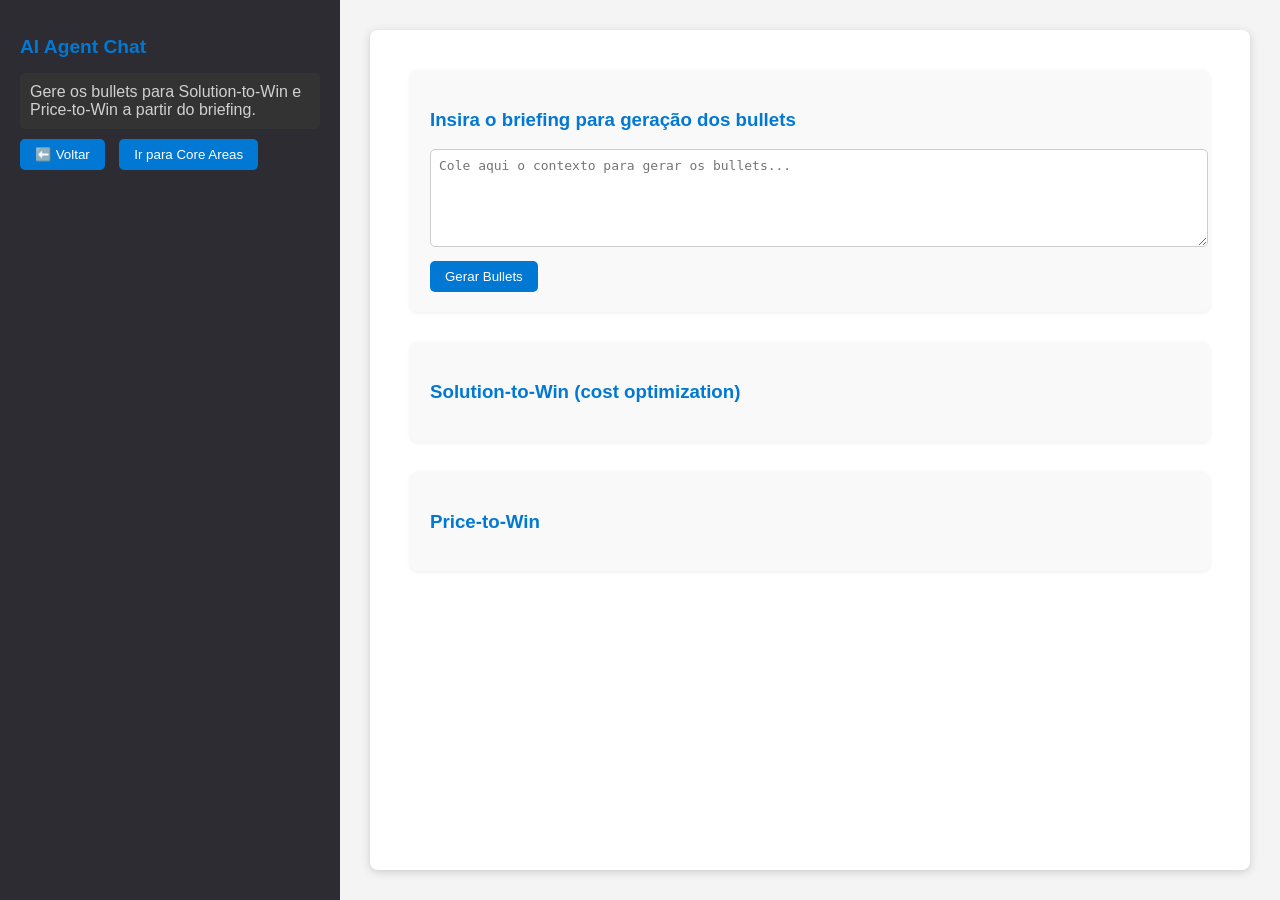
<file: frontend/solution_price.html>
<!DOCTYPE html>
<html lang="pt-br">
<head>
    <meta charset="UTF-8">
    <title>Solution & Price to Win</title>
    <style>
        body {
            font-family: 'Segoe UI', Tahoma, Geneva, Verdana, sans-serif;
            background: #f4f4f4;
            margin: 0;
            padding: 0;
            display: flex;
            height: 100vh;
        }
        .sidebar {
            width: 300px;
            background: #2c2c32;
            color: #d0d0d0;
            padding: 20px;
            overflow-y: auto;
        }
        .sidebar h2 {
            color: #0078d4;
            font-size: 1.2em;
            margin-bottom: 15px;
        }
        .agent-message {
            background: #333;
            padding: 10px;
            margin-bottom: 10px;
            border-radius: 5px;
        }
        .input-area {
            flex: 1;
            padding: 40px;
            background: #fff;
            border-radius: 8px;
            margin: 30px;
            box-shadow: 0 2px 8px #ccc;
            display: flex;
            flex-direction: column;
            gap: 20px;
        }
        h3 {
            color: #0078d4;
        }
        textarea {
            width: 100%;
            height: 80px;
            margin-bottom: 10px;
            font-size: 1em;
            border-radius: 5px;
            border: 1px solid #ccc;
            padding: 8px;
        }
        button {
            background: #0078d4;
            color: #fff;
            border: none;
            padding: 8px 15px;
            border-radius: 5px;
            cursor: pointer;
            margin-right: 10px;
        }
        button:hover {
            background: #005bb5;
        }
        .section {
            background: #f9f9f9;
            border-radius: 8px;
            padding: 20px;
            margin-bottom: 10px;
            box-shadow: 0 1px 4px #eee;
        }
        .result-area {
            margin-top: 10px;
        }
    </style>
</head>
<body>
    <div class="sidebar">
        <h2>AI Agent Chat</h2>
        <div class="agent-message">Gere os bullets para Solution-to-Win e Price-to-Win a partir do briefing.</div>
        <button onclick="window.location.href='index.html'">⬅️ Voltar</button>
        <button onclick="window.location.href='core_areas.html'" class="back-button">Ir para Core Areas</a>

    </div>
    <div class="input-area">
        <div class="section">
            <h3>Insira o briefing para geração dos bullets</h3>
            <textarea id="solution-input" placeholder="Cole aqui o contexto para gerar os bullets..."></textarea>
            <button onclick="generateSolutionPrice()">Gerar Bullets</button>
        </div>
        <div class="section">
            <h3>Solution-to-Win (cost optimization)</h3>
            <div id="solution-win" class="result-area"></div>
        </div>
        <div class="section">
            <h3>Price-to-Win</h3>
            <div id="price-win" class="result-area"></div>
        </div>
    </div>
    <script>
        async function generateSolutionPrice() {
            const content = document.getElementById('solution-input').value;
            // Solution-to-Win
            let resp = await fetch('http://localhost:8000/generate-section', {
                method: 'POST',
                headers: { 'Content-Type': 'application/json' },
                body: JSON.stringify({ section: "Solution-to-Win (cost optimization)", content })
            });
            let data = await resp.json();
            document.getElementById('solution-win').innerHTML = data.refined_text;

            // Price-to-Win
            resp = await fetch('http://localhost:8000/generate-section', {
                method: 'POST',
                headers: { 'Content-Type': 'application/json' },
                body: JSON.stringify({ section: "Price-to-Win", content })
            });
            data = await resp.json();
            document.getElementById('price-win').innerHTML = data.refined_text;
        }
    </script>
</body>
</html>
</file>
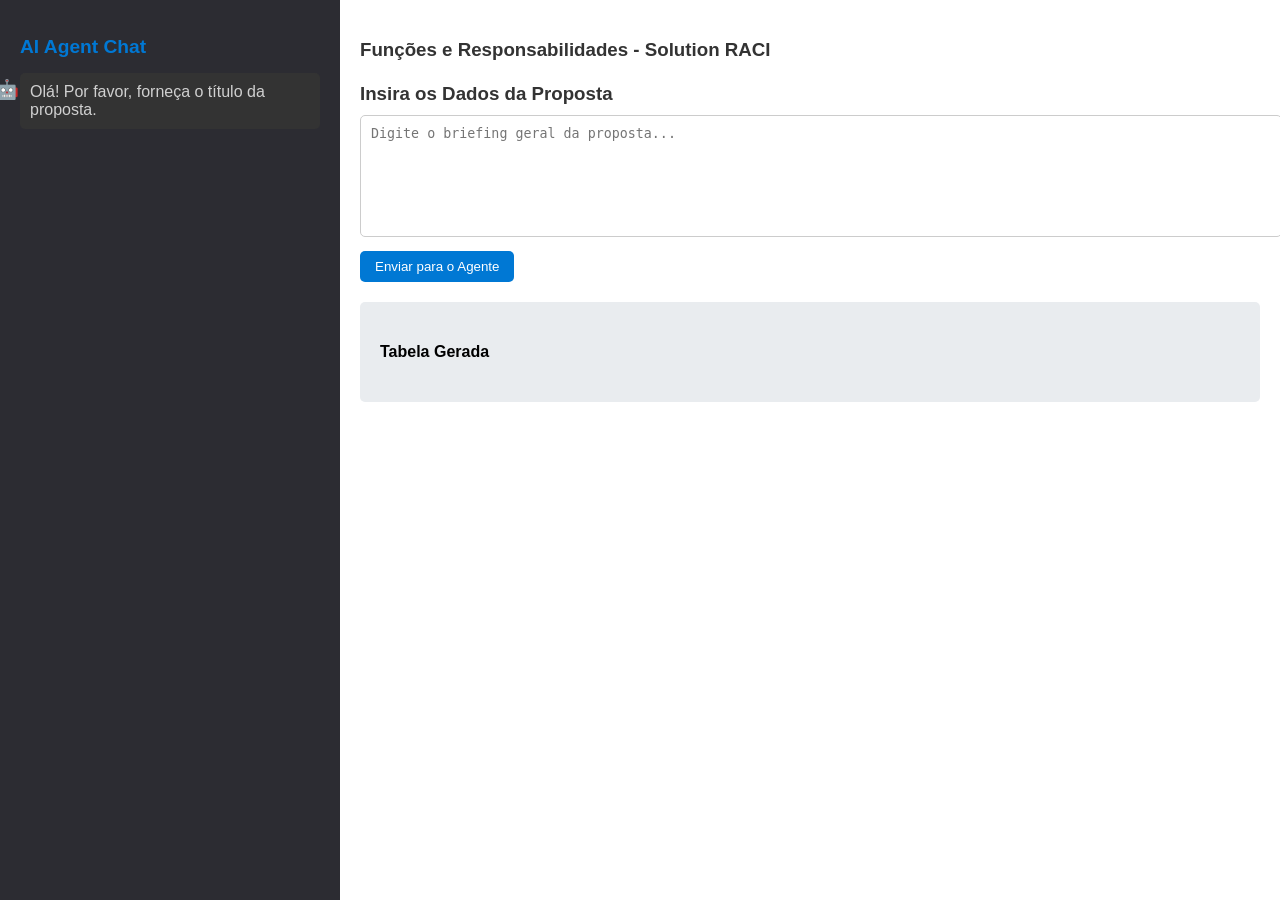
<file: frontend/solution_raci.html>
<!DOCTYPE html>
<html lang="en">
<head>
    <meta charset="UTF-8">
    <meta name="viewport" content="width=device-width, initial-scale=1.0">
    <title>Funções e Responsabilidades - Solution RACI</title>
    <style>
        body {
            font-family: 'Segoe UI', Tahoma, Geneva, Verdana, sans-serif;
            background: #f4f4f4;
            margin: 0;
            padding: 0;
            display: flex;
            height: 100vh;
        }
        .sidebar {
            width: 300px;
            background: #2c2c32;
            color: #d0d0d0;
            padding: 20px;
            overflow-y: auto;
        }
        .sidebar h2 {
            color: #0078d4;
            font-size: 1.2em;
            margin-bottom: 15px;
        }
        .agent-message {
            background: #333;
            padding: 10px;
            margin-bottom: 10px;
            border-radius: 5px;
            position: relative;
        }
        .agent-message::before {
            content: '🤖';
            position: absolute;
            left: -25px;
            top: 5px;
            font-size: 1.2em;
        }
        .input-area {
            flex-grow: 1;
            padding: 20px;
            background: #fff;
            overflow-y: auto;
        }
        .input-area h3 {
            color: #333;
            margin-bottom: 10px;
        }
        textarea {
            width: 100%;
            height: 100px;
            padding: 10px;
            margin-bottom: 10px;
            border: 1px solid #ccc;
            border-radius: 5px;
            resize: none;
        }
        button {
            background: #0078d4;
            color: white;
            border: none;
            padding: 8px 15px;
            border-radius: 5px;
            cursor: pointer;
            transition: background 0.3s;
            margin-right: 10px;
        }
        button:hover {
            background: #005bb5;
        }
        .table-container {
            margin-top: 20px;
            background: #e9ecef;
            padding: 20px;
            border-radius: 5px;
        }
        table {
            width: 100%;
            border-collapse: collapse;
            margin-top: 10px;
        }
        th, td {
            text-align: left;
            padding: 10px;
            border: 1px solid #ccc;
        }
        th {
            background: #0078d4;
            color: white;
        }
        tr:nth-child(even) {
            background: #f4f4f4;
        }
        tr:nth-child(odd) {
            background: #fff;
        }
    </style>
</head>
<body>
    <div class="sidebar">
        <h2>AI Agent Chat</h2>
        <div class="agent-message" id="message-0">Olá! Por favor, forneça o título da proposta.</div>
    </div>
    <div class="input-area">
        <h3>Funções e Responsabilidades - Solution RACI <br /><br /> Insira os Dados da Proposta</h3>
        <form id="briefing-form">
            <textarea id="briefing" name="briefing" rows="6" placeholder="Digite o briefing geral da proposta..." required></textarea>
            <button type="submit">Enviar para o Agente</button>
        </form>
        <div id="table-container" class="table-container">
            <h4>Tabela Gerada</h4>
            <div id="generated-table">
                <!-- A tabela gerada será inserida aqui -->
            </div>
        </div>
    </div>
    <script>
        document.getElementById('briefing-form').addEventListener('submit', async function(event) {
            event.preventDefault();
            const briefing = document.getElementById('briefing').value;

            try {
                const response = await fetch('http://127.0.0.1:8000/generate-section', {
                    method: 'POST',
                    headers: {
                        'Content-Type': 'application/json'
                    },
                    body: JSON.stringify({ section: "Funções e Responsabilidades - Solution RACI", content: briefing })
                });

                if (response.ok) {
                    const data = await response.json();
                    document.getElementById('generated-table').innerHTML = data.refined_text;
                } else {
                    alert('Erro ao gerar a tabela. Verifique o backend.');
                }
            } catch (error) {
                console.error('Erro:', error);
                alert('Erro ao conectar ao backend.');
            }
        });
    </script>
</body>
</html>
</file>
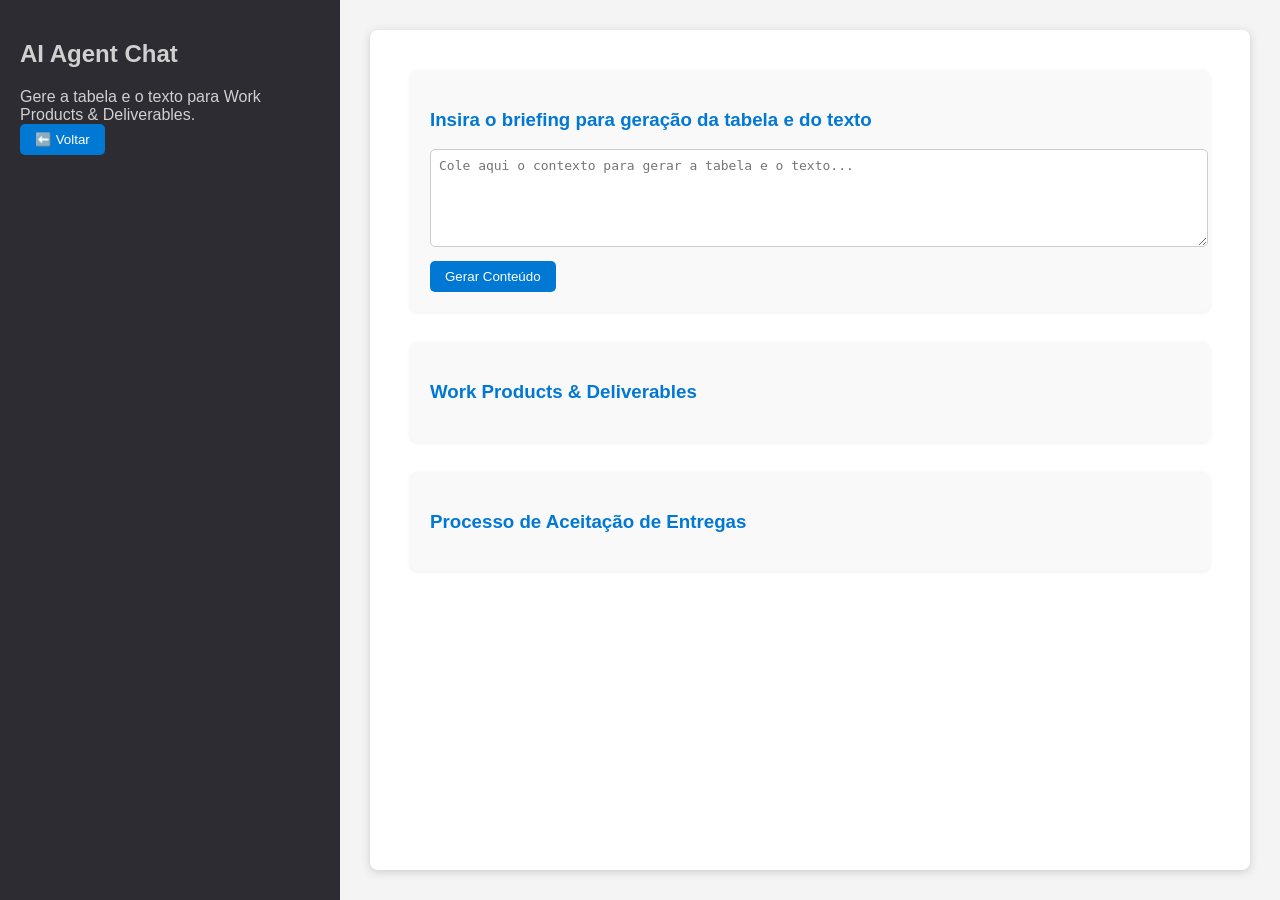
<file: frontend/work_products_deliverables.html>
<!DOCTYPE html>
<html lang="pt-br">
<head>
    <meta charset="UTF-8">
    <title>Work Products & Deliverables</title>
    <style>
        body {
            font-family: 'Segoe UI', Tahoma, Geneva, Verdana, sans-serif;
            background: #f4f4f4;
            margin: 0;
            padding: 0;
            display: flex;
            height: 100vh;
        }
        .sidebar {
            width: 300px;
            background: #2c2c32;
            color: #d0d0d0;
            padding: 20px;
            overflow-y: auto;
        }
        .input-area {
            flex: 1;
            padding: 40px;
            background: #fff;
            border-radius: 8px;
            margin: 30px;
            box-shadow: 0 2px 8px #ccc;
            display: flex;
            flex-direction: column;
            gap: 20px;
        }
        h3 {
            color: #0078d4;
        }
        textarea {
            width: 100%;
            height: 80px;
            margin-bottom: 10px;
            font-size: 1em;
            border-radius: 5px;
            border: 1px solid #ccc;
            padding: 8px;
        }
        button {
            background: #0078d4;
            color: #fff;
            border: none;
            padding: 8px 15px;
            border-radius: 5px;
            cursor: pointer;
            margin-right: 10px;
        }
        button:hover {
            background: #005bb5;
        }
        .section {
            background: #f9f9f9;
            border-radius: 8px;
            padding: 20px;
            margin-bottom: 10px;
            box-shadow: 0 1px 4px #eee;
        }
        .result-area {
            margin-top: 10px;
        }
        table {
            width: 100%;
            border-collapse: collapse;
            margin-top: 10px;
        }
        th, td {
            border: 1px solid #ccc;
            padding: 8px;
            text-align: left;
        }
        th {
            background: #0078d4;
            color: #fff;
        }
    </style>
</head>
<body>
    <div class="sidebar">
        <h2>AI Agent Chat</h2>
        <div class="agent-message">Gere a tabela e o texto para Work Products & Deliverables.</div>
        <button onclick="window.location.href='index.html'">⬅️ Voltar</button>
    </div>
    <div class="input-area">
        <div class="section">
            <h3>Insira o briefing para geração da tabela e do texto</h3>
            <textarea id="work-products-input" placeholder="Cole aqui o contexto para gerar a tabela e o texto..."></textarea>
            <button onclick="generateWorkProducts()">Gerar Conteúdo</button>
        </div>
        <div class="section">
            <h3>Work Products & Deliverables</h3>
            <div id="work-products-table" class="result-area"></div>
        </div>
        <div class="section">
            <h3>Processo de Aceitação de Entregas</h3>
            <div id="acceptance-process" class="result-area"></div>
        </div>
    </div>
    <script>
        async function generateWorkProducts() {
            const content = document.getElementById('work-products-input').value;

            // Geração da tabela Work Products & Deliverables
            let resp = await fetch('http://localhost:8000/generate-section', {
                method: 'POST',
                headers: { 'Content-Type': 'application/json' },
                body: JSON.stringify({ section: "Work Products & Deliverables", content })
            });
            let data = await resp.json();
            document.getElementById('work-products-table').innerHTML = data.refined_text;

            // Geração do texto Processo de Aceitação de Entregas
            resp = await fetch('http://localhost:8000/generate-section', {
                method: 'POST',
                headers: { 'Content-Type': 'application/json' },
                body: JSON.stringify({ section: "Processo de Aceitação de Entregas", content })
            });
            data = await resp.json();
            document.getElementById('acceptance-process').innerHTML = data.refined_text;
        }
    </script>
</body>
</html>
</file>
